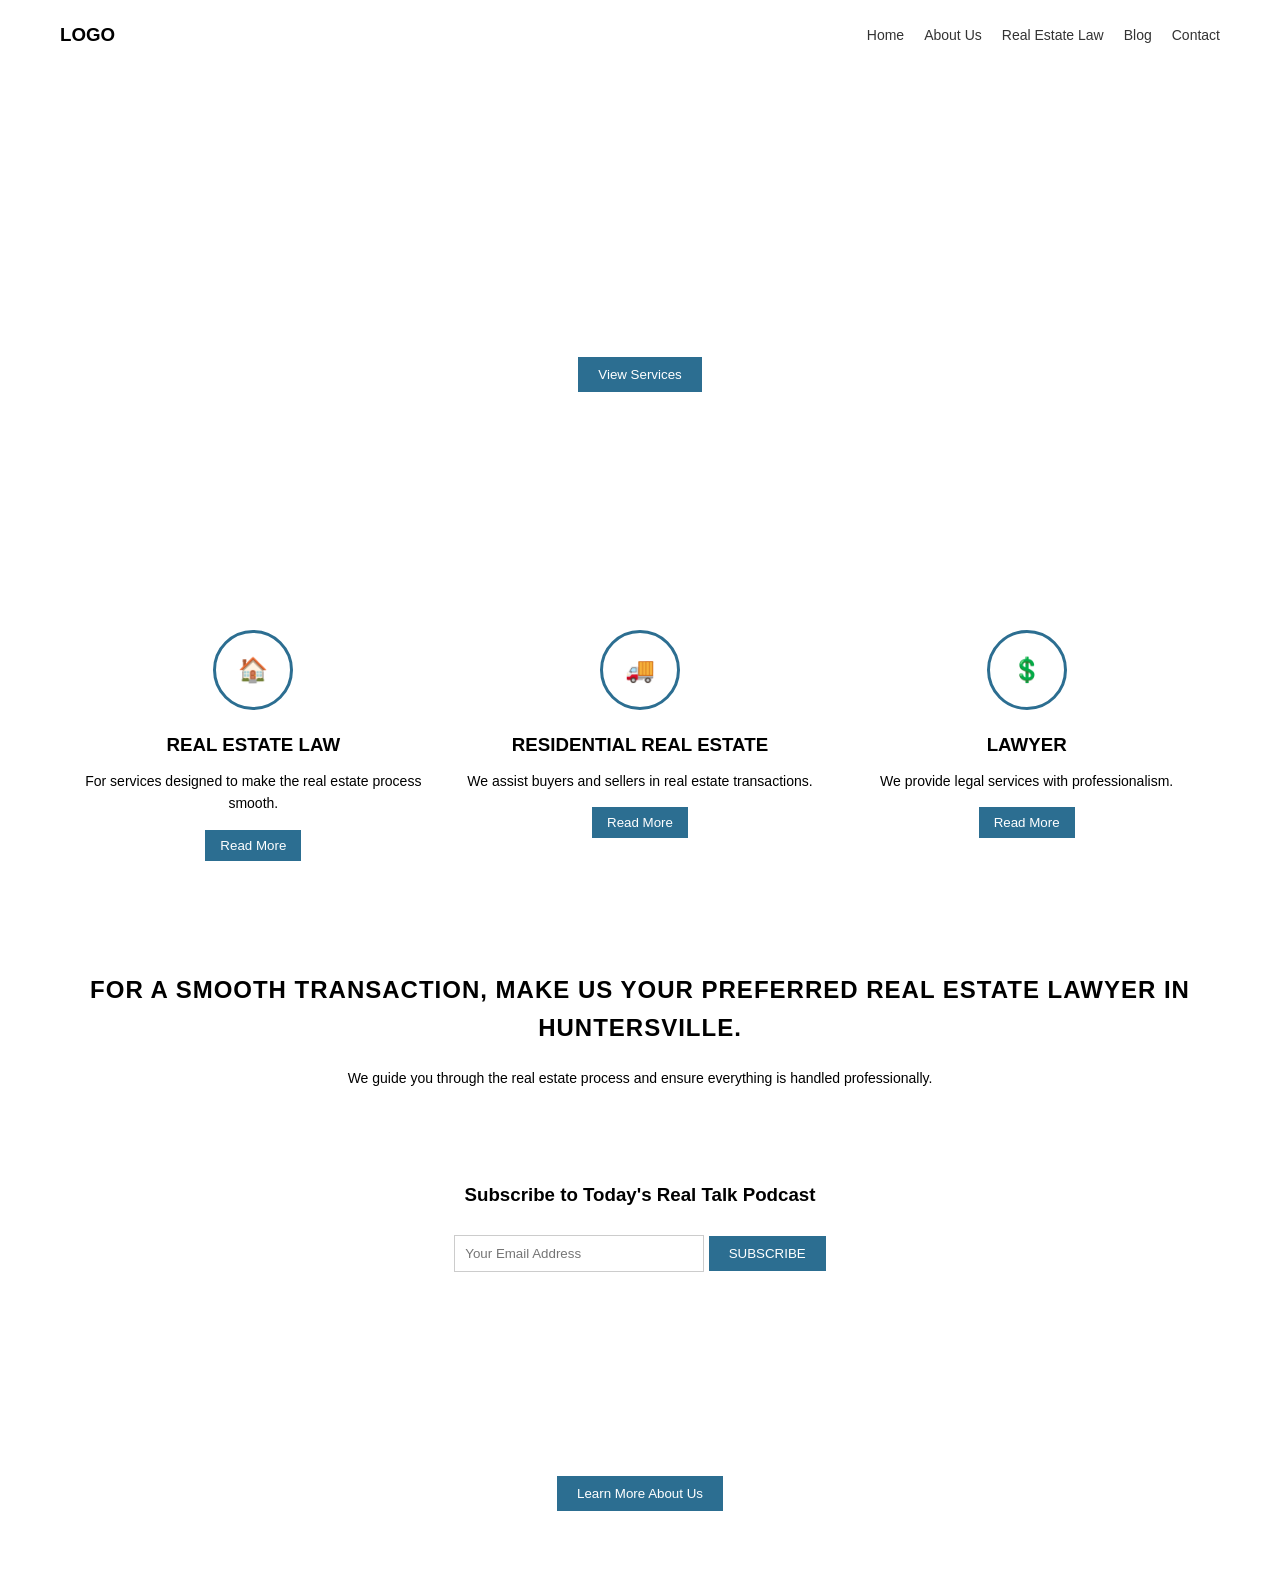
<file: test.html>
<!DOCTYPE html>
<html lang="en">
<head>
<meta charset="UTF-8">
<meta name="viewport" content="width=device-width, initial-scale=1.0">
<title>Real Estate Lawyer</title>

<style>
* {
    margin: 0;
    padding: 0;
    box-sizing: border-box;
    font-family: Arial, sans-serif;
}

body {
    line-height: 1.6;
}

/* NAVBAR */
.navbar {
    display: flex;
    justify-content: space-between;
    padding: 20px 60px;
    background: white;
    align-items: center;
}

.navbar ul {
    display: flex;
    list-style: none;
    gap: 20px;
}

.navbar a {
    text-decoration: none;
    color: #333;
    font-size: 14px;
}

/* HERO */
.hero {
    height: 500px;
    background: url('https://images.unsplash.com/photo-1507525428034-b723cf961d3e') no-repeat center/cover;
    display: flex;
    justify-content: center;
    align-items: center;
    text-align: center;
    color: white;
}

.hero h1 {
    font-size: 28px;
    letter-spacing: 2px;
    margin-bottom: 20px;
}

.hero button {
    padding: 10px 20px;
    border: none;
    background: #2c6e91;
    color: white;
    cursor: pointer;
}

/* SERVICES */
.services {
    padding: 60px;
    display: flex;
    justify-content: space-around;
    text-align: center;
}

.service-box {
    width: 30%;
}

.icon {
    width: 80px;
    height: 80px;
    border: 3px solid #2c6e91;
    border-radius: 50%;
    margin: 0 auto 20px;
    display: flex;
    justify-content: center;
    align-items: center;
    font-size: 24px;
}

.service-box h3 {
    margin-bottom: 10px;
}

.service-box p {
    font-size: 14px;
    margin-bottom: 15px;
}

.service-box button {
    background: #2c6e91;
    color: white;
    border: none;
    padding: 8px 15px;
}

/* CTA SECTION */
.cta {
    text-align: center;
    padding: 50px;
}

.cta h2 {
    margin-bottom: 20px;
    letter-spacing: 1px;
}

.cta p {
    max-width: 600px;
    margin: auto;
    font-size: 14px;
}

/* SUBSCRIBE */
.subscribe {
    text-align: center;
    padding: 40px;
}

.subscribe input {
    padding: 10px;
    width: 250px;
    border: 1px solid #ccc;
}

.subscribe button {
    padding: 10px 20px;
    border: none;
    background: #2c6e91;
    color: white;
}

/* ABOUT */
.about {
    background: url('https://images.unsplash.com/photo-1492724441997-5dc865305da7') no-repeat center/cover;
    color: white;
    padding: 80px;
    text-align: center;
}

.about p {
    max-width: 700px;
    margin: auto;
    margin-bottom: 20px;
}

.about button {
    padding: 10px 20px;
    border: none;
    background: #2c6e91;
    color: white;
}

/* RESPONSIVE */
@media(max-width: 768px) {
    .services {
        flex-direction: column;
        align-items: center;
    }

    .service-box {
        width: 80%;
        margin-bottom: 30px;
    }
}
</style>

</head>

<body>

<!-- NAVBAR -->
<div class="navbar">
    <h3>LOGO</h3>
    <ul>
        <li><a href="#">Home</a></li>
        <li><a href="#">About Us</a></li>
        <li><a href="#">Real Estate Law</a></li>
        <li><a href="#">Blog</a></li>
        <li><a href="#">Contact</a></li>
    </ul>
</div>

<!-- HERO -->
<div class="hero">
    <div>
        <h1>YOUR PREFERRED REAL ESTATE LAWYER<br>IN NORTH CAROLINA</h1>
        <button>View Services</button>
    </div>
</div>

<!-- SERVICES -->
<div class="services">
    <div class="service-box">
        <div class="icon">🏠</div>
        <h3>REAL ESTATE LAW</h3>
        <p>For services designed to make the real estate process smooth.</p>
        <button>Read More</button>
    </div>

    <div class="service-box">
        <div class="icon">🚚</div>
        <h3>RESIDENTIAL REAL ESTATE</h3>
        <p>We assist buyers and sellers in real estate transactions.</p>
        <button>Read More</button>
    </div>

    <div class="service-box">
        <div class="icon">💲</div>
        <h3>LAWYER</h3>
        <p>We provide legal services with professionalism.</p>
        <button>Read More</button>
    </div>
</div>

<!-- CTA -->
<div class="cta">
    <h2>FOR A SMOOTH TRANSACTION, MAKE US YOUR PREFERRED REAL ESTATE LAWYER IN HUNTERSVILLE.</h2>
    <p>We guide you through the real estate process and ensure everything is handled professionally.</p>
</div>

<!-- SUBSCRIBE -->
<div class="subscribe">
    <h3>Subscribe to Today's Real Talk Podcast</h3>
    <br>
    <input type="text" placeholder="Your Email Address">
    <button>SUBSCRIBE</button>
</div>

<!-- ABOUT -->
<div class="about">
    <h2>ABOUT</h2>
    <p>Our goal is always to be accessible, transparent, and helpful in every real estate transaction.</p>
    <button>Learn More About Us</button>
</div>

</body>
</html>
</file>
